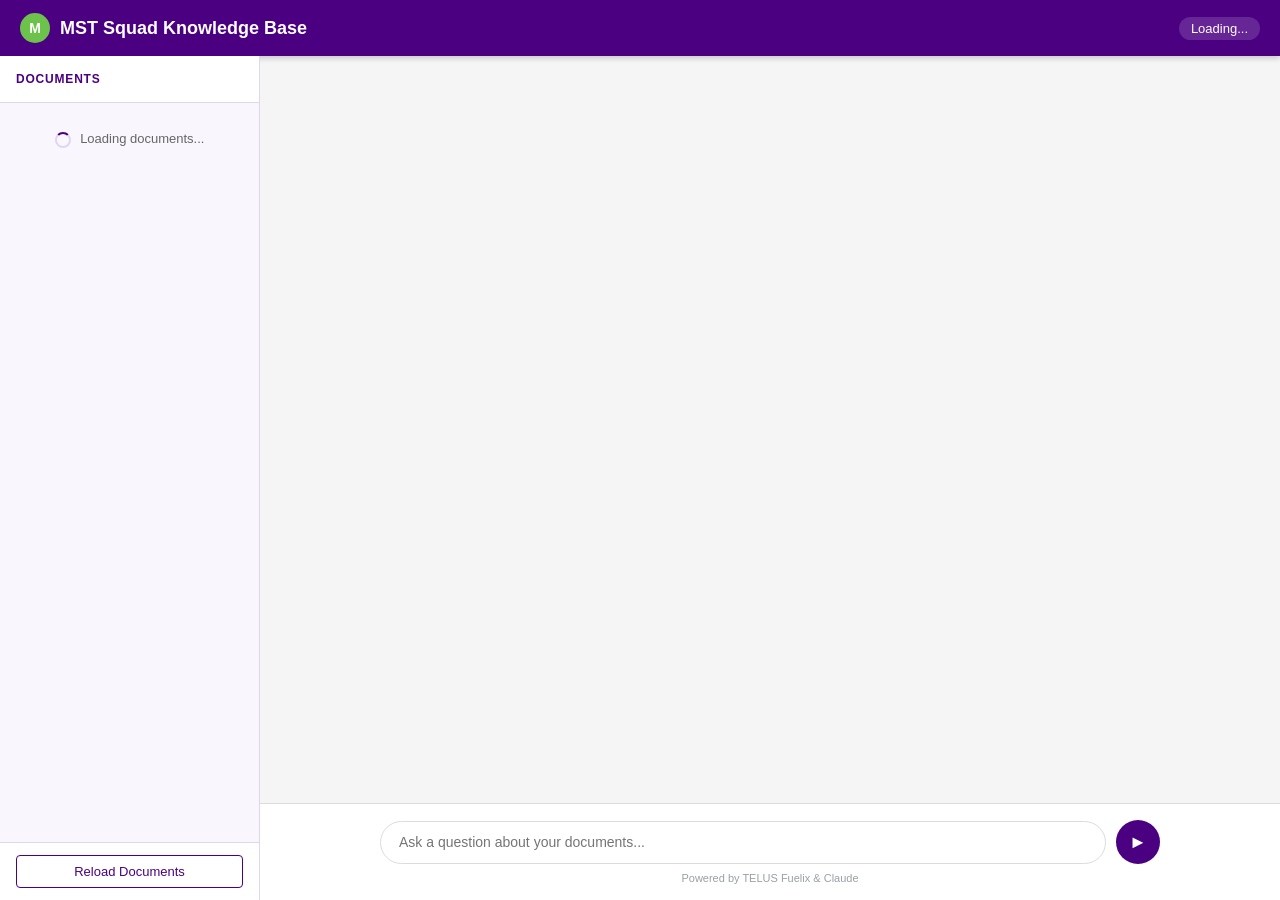
<file: drive-chat-app-gas/index.html>
<!DOCTYPE html>
<html lang="en">
<head>
  <meta charset="UTF-8">
  <meta name="viewport" content="width=device-width, initial-scale=1.0">
  <title>Drive Knowledge Base</title>
  <style>
    * { box-sizing: border-box; margin: 0; padding: 0; }

    body {
      font-family: 'Helvetica Neue', Arial, sans-serif;
      background: #f5f5f5;
      color: #1a1a1a;
      height: 100vh;
      display: flex;
      flex-direction: column;
      overflow: hidden;
    }

    /* Top bar */
    #topbar {
      background: #4B0082;
      padding: 0 20px;
      height: 56px;
      display: flex;
      align-items: center;
      justify-content: space-between;
      flex-shrink: 0;
      box-shadow: 0 2px 6px rgba(0,0,0,0.2);
    }
    #topbar-title {
      font-size: 18px;
      font-weight: 600;
      color: #fff;
      display: flex;
      align-items: center;
      gap: 10px;
    }
    #topbar-title .logo {
      width: 30px;
      height: 30px;
      background: #6CC24A;
      border-radius: 50%;
      display: flex;
      align-items: center;
      justify-content: center;
      color: white;
      font-size: 14px;
      font-weight: bold;
    }
    #topbar-user {
      font-size: 13px;
      color: rgba(255,255,255,0.85);
      display: flex;
      align-items: center;
      gap: 10px;
    }
    #user-email {
      background: rgba(255,255,255,0.15);
      border-radius: 16px;
      padding: 4px 12px;
      font-size: 13px;
      color: #fff;
    }

    /* Body layout */
    #layout {
      display: flex;
      flex: 1;
      overflow: hidden;
    }

    /* Sidebar */
    #sidebar {
      width: 260px;
      background: #f9f6fd;
      border-right: 1px solid #e0d6f0;
      display: flex;
      flex-direction: column;
      flex-shrink: 0;
    }
    #sidebar-header {
      padding: 16px;
      font-size: 12px;
      font-weight: 700;
      color: #4B0082;
      text-transform: uppercase;
      letter-spacing: 0.8px;
      border-bottom: 1px solid #e0d6f0;
      background: #fff;
    }
    #doc-list {
      flex: 1;
      overflow-y: auto;
      padding: 8px 0;
    }
    .doc-item {
      padding: 8px 16px;
      font-size: 13px;
      color: #1a1a1a;
      display: flex;
      align-items: flex-start;
      gap: 8px;
      cursor: default;
      transition: background 0.15s;
    }
    .doc-item:hover {
      background: #ede8f7;
    }
    .doc-icon {
      font-size: 15px;
      flex-shrink: 0;
      margin-top: 1px;
    }
    .doc-name {
      overflow: hidden;
      text-overflow: ellipsis;
      white-space: nowrap;
      flex: 1;
    }
    .doc-chars {
      font-size: 11px;
      color: #999;
      flex-shrink: 0;
    }
    #sidebar-loading {
      padding: 20px 16px;
      color: #666;
      font-size: 13px;
      text-align: center;
    }
    .spinner {
      display: inline-block;
      width: 16px;
      height: 16px;
      border: 2px solid #e0d6f0;
      border-top-color: #4B0082;
      border-radius: 50%;
      animation: spin 0.8s linear infinite;
      vertical-align: middle;
      margin-right: 6px;
    }
    @keyframes spin { to { transform: rotate(360deg); } }

    #sidebar-footer {
      padding: 12px 16px;
      border-top: 1px solid #e0d6f0;
      background: #fff;
    }
    #reload-btn {
      width: 100%;
      padding: 8px;
      background: #fff;
      border: 1px solid #4B0082;
      border-radius: 4px;
      font-size: 13px;
      color: #4B0082;
      cursor: pointer;
      transition: background 0.15s;
    }
    #reload-btn:hover { background: #ede8f7; }
    #reload-btn:disabled { color: #9aa0a6; border-color: #ccc; cursor: not-allowed; }

    /* Chat area */
    #chat-area {
      flex: 1;
      display: flex;
      flex-direction: column;
      overflow: hidden;
    }
    #messages {
      flex: 1;
      overflow-y: auto;
      padding: 24px;
      display: flex;
      flex-direction: column;
      gap: 16px;
    }

    /* Message bubbles */
    .msg {
      display: flex;
      gap: 10px;
      max-width: 780px;
    }
    .msg.user {
      align-self: flex-end;
      flex-direction: row-reverse;
    }
    .msg.assistant {
      align-self: flex-start;
    }
    .avatar {
      width: 32px;
      height: 32px;
      border-radius: 50%;
      flex-shrink: 0;
      display: flex;
      align-items: center;
      justify-content: center;
      font-size: 14px;
      font-weight: 600;
      margin-top: 2px;
    }
    .msg.user .avatar {
      background: #4B0082;
      color: white;
    }
    .msg.assistant .avatar {
      background: #6CC24A;
      color: white;
    }
    .bubble {
      padding: 12px 16px;
      border-radius: 18px;
      font-size: 14px;
      line-height: 1.5;
      max-width: 680px;
      word-break: break-word;
      white-space: pre-wrap;
    }
    .msg.user .bubble {
      background: #4B0082;
      color: white;
      border-bottom-right-radius: 4px;
    }
    .msg.assistant .bubble {
      background: #fff;
      color: #1a1a1a;
      border: 1px solid #e0d6f0;
      border-bottom-left-radius: 4px;
    }

    /* Typing indicator */
    .typing-dots {
      display: flex;
      gap: 4px;
      align-items: center;
      padding: 14px 16px;
    }
    .typing-dots span {
      width: 8px;
      height: 8px;
      background: #6CC24A;
      border-radius: 50%;
      animation: bounce 1.2s infinite ease-in-out;
    }
    .typing-dots span:nth-child(2) { animation-delay: 0.2s; }
    .typing-dots span:nth-child(3) { animation-delay: 0.4s; }
    @keyframes bounce {
      0%, 60%, 100% { transform: translateY(0); }
      30% { transform: translateY(-6px); }
    }

    /* Input area */
    #input-area {
      background: #fff;
      border-top: 1px solid #dadce0;
      padding: 16px 24px;
      flex-shrink: 0;
    }
    #input-row {
      display: flex;
      gap: 10px;
      align-items: flex-end;
      max-width: 780px;
      margin: 0 auto;
    }
    #user-input {
      flex: 1;
      border: 1px solid #dadce0;
      border-radius: 24px;
      padding: 10px 18px;
      font-size: 14px;
      font-family: inherit;
      resize: none;
      outline: none;
      max-height: 140px;
      overflow-y: auto;
      line-height: 1.5;
      transition: border-color 0.15s;
    }
    #user-input:focus { border-color: #4B0082; }
    #send-btn {
      width: 44px;
      height: 44px;
      border-radius: 50%;
      background: #4B0082;
      color: white;
      border: none;
      cursor: pointer;
      display: flex;
      align-items: center;
      justify-content: center;
      flex-shrink: 0;
      font-size: 18px;
      transition: background 0.15s;
    }
    #send-btn:hover { background: #6CC24A; }
    #send-btn:disabled { background: #ccc; cursor: not-allowed; }
    #powered-by {
      text-align: center;
      font-size: 11px;
      color: #9aa0a6;
      margin-top: 8px;
    }

    /* Welcome / system message */
    .system-msg {
      text-align: center;
      color: #4B0082;
      font-size: 13px;
      padding: 8px 16px;
      background: #ede8f7;
      border-radius: 12px;
      align-self: center;
      max-width: 500px;
    }

    /* Error toast */
    #error-toast {
      position: fixed;
      bottom: 80px;
      left: 50%;
      transform: translateX(-50%);
      background: #d93025;
      color: white;
      padding: 10px 20px;
      border-radius: 4px;
      font-size: 13px;
      display: none;
      z-index: 100;
      max-width: 500px;
      text-align: center;
    }
  </style>
</head>
<body>

  <div id="topbar">
    <div id="topbar-title">
      <div class="logo">M</div>
      MST Squad Knowledge Base
    </div>
    <div id="topbar-user">
      <span id="user-email">Loading...</span>
    </div>
  </div>

  <div id="layout">
    <div id="sidebar">
      <div id="sidebar-header">Documents</div>
      <div id="doc-list">
        <div id="sidebar-loading">
          <span class="spinner"></span> Loading documents...
        </div>
      </div>
      <div id="sidebar-footer">
        <button id="reload-btn" onclick="reloadDocs()">Reload Documents</button>
      </div>
    </div>

    <div id="chat-area">
      <div id="messages">
        <!-- Messages appear here -->
      </div>
      <div id="input-area">
        <div id="input-row">
          <textarea
            id="user-input"
            rows="1"
            placeholder="Ask a question about your documents..."
            onkeydown="handleKey(event)"
            oninput="autoResize(this)"
          ></textarea>
          <button id="send-btn" onclick="sendMessage()" title="Send (Enter)">&#9658;</button>
        </div>
        <div id="powered-by">Powered by TELUS Fuelix &amp; Claude</div>
      </div>
    </div>
  </div>

  <div id="error-toast"></div>

  <script>
    var chatHistory = [];
    var docsLoaded = false;
    var sendingInProgress = false;

    // ---- Initialise ----
    google.script.run
      .withSuccessHandler(onStatus)
      .withFailureHandler(function(e) { console.error('getStatus error', e); })
      .getStatus();

    loadDocuments();

    // ---- Status / user info ----
    function onStatus(status) {
      var emailEl = document.getElementById('user-email');
      emailEl.textContent = status.userEmail || 'Unknown user';

      if (!status.anthropicConfigured) {
        showError('Warning: ANTHROPIC_API_KEY is not configured in Script Properties.');
      }
    }

    // ---- Documents ----
    function loadDocuments() {
      docsLoaded = false;
      document.getElementById('sidebar-loading').style.display = 'block';
      document.getElementById('doc-list').innerHTML =
        '<div id="sidebar-loading"><span class="spinner"></span> Loading documents...</div>';

      google.script.run
        .withSuccessHandler(onDocs)
        .withFailureHandler(onDocsError)
        .getDocuments();
    }

    function onDocs(docs) {
      docsLoaded = true;
      var list = document.getElementById('doc-list');
      list.innerHTML = '';

      if (!docs || docs.length === 0) {
        list.innerHTML = '<div class="doc-item" style="color:#5f6368;">No documents found.</div>';
        addSystemMessage('No documents were found. Check that FOLDER_IDS is set correctly in Script Properties and that you have access to the folders.');
        return;
      }

      docs.forEach(function(doc) {
        var item = document.createElement('div');
        item.className = 'doc-item';
        item.title = doc.name + ' (' + (doc.charCount || 0).toLocaleString() + ' chars)';

        var icon = getIcon(doc.mimeType);
        var chars = doc.charCount > 1000
          ? Math.round(doc.charCount / 1000) + 'k'
          : (doc.charCount || 0) + '';

        item.innerHTML =
          '<span class="doc-icon">' + icon + '</span>' +
          '<span class="doc-name">' + escHtml(doc.name) + '</span>' +
          '<span class="doc-chars">' + chars + '</span>';

        list.appendChild(item);
      });

      addSystemMessage('Hi! I\'ve loaded ' + docs.length + ' document' + (docs.length === 1 ? '' : 's') + '. Ask me anything about them.');
    }

    function onDocsError(err) {
      document.getElementById('doc-list').innerHTML =
        '<div class="doc-item" style="color:#d93025;">Error loading documents.</div>';
      showError('Failed to load documents: ' + (err.message || err));
    }

    function reloadDocs() {
      var btn = document.getElementById('reload-btn');
      btn.disabled = true;
      btn.textContent = 'Reloading...';

      google.script.run
        .withSuccessHandler(function(msg) {
          btn.disabled = false;
          btn.textContent = 'Reload Documents';
          loadDocuments();
        })
        .withFailureHandler(function(err) {
          btn.disabled = false;
          btn.textContent = 'Reload Documents';
          showError('Reload failed: ' + (err.message || err));
        })
        .reloadCache();
    }

    function getIcon(mimeType) {
      if (mimeType === 'application/vnd.google-apps.document') return '&#128196;';      // document
      if (mimeType === 'application/vnd.google-apps.spreadsheet') return '&#128202;';  // chart
      if (mimeType === 'application/vnd.google-apps.presentation') return '&#128209;'; // slides
      return '&#128196;';
    }

    // ---- Chat ----
    function sendMessage() {
      if (sendingInProgress) return;
      var input = document.getElementById('user-input');
      var msg = input.value.trim();
      if (!msg) return;

      input.value = '';
      autoResize(input);

      appendMessage('user', msg);
      chatHistory.push({ role: 'user', content: msg });

      var typingId = showTyping();
      setSending(true);

      var historySnapshot = chatHistory.slice(0, -1); // history before this message

      google.script.run
        .withSuccessHandler(function(reply) {
          removeTyping(typingId);
          setSending(false);
          appendMessage('assistant', reply);
          chatHistory.push({ role: 'assistant', content: reply });
          scrollToBottom();
        })
        .withFailureHandler(function(err) {
          removeTyping(typingId);
          setSending(false);
          appendMessage('assistant', 'Sorry, an error occurred: ' + (err.message || err));
          chatHistory.pop(); // remove the user message we pushed
          scrollToBottom();
        })
        .chat(msg, historySnapshot);

      scrollToBottom();
    }

    function handleKey(e) {
      if (e.key === 'Enter' && !e.shiftKey) {
        e.preventDefault();
        sendMessage();
      }
    }

    function autoResize(el) {
      el.style.height = 'auto';
      el.style.height = Math.min(el.scrollHeight, 140) + 'px';
    }

    function setSending(val) {
      sendingInProgress = val;
      document.getElementById('send-btn').disabled = val;
    }

    // ---- UI helpers ----
    function appendMessage(role, text) {
      var messages = document.getElementById('messages');
      var div = document.createElement('div');
      div.className = 'msg ' + role;

      var initial = role === 'user' ? 'U' : '&#129302;';
      div.innerHTML =
        '<div class="avatar">' + initial + '</div>' +
        '<div class="bubble">' + escHtml(text) + '</div>';

      messages.appendChild(div);
      scrollToBottom();
    }

    function addSystemMessage(text) {
      var messages = document.getElementById('messages');
      var div = document.createElement('div');
      div.className = 'system-msg';
      div.textContent = text;
      messages.appendChild(div);
      scrollToBottom();
    }

    function showTyping() {
      var messages = document.getElementById('messages');
      var div = document.createElement('div');
      var id = 'typing-' + Date.now();
      div.id = id;
      div.className = 'msg assistant';
      div.innerHTML =
        '<div class="avatar">&#129302;</div>' +
        '<div class="bubble"><div class="typing-dots"><span></span><span></span><span></span></div></div>';
      messages.appendChild(div);
      scrollToBottom();
      return id;
    }

    function removeTyping(id) {
      var el = document.getElementById(id);
      if (el) el.remove();
    }

    function scrollToBottom() {
      var msgs = document.getElementById('messages');
      msgs.scrollTop = msgs.scrollHeight;
    }

    function showError(msg) {
      var toast = document.getElementById('error-toast');
      toast.textContent = msg;
      toast.style.display = 'block';
      setTimeout(function() { toast.style.display = 'none'; }, 6000);
    }

    function escHtml(str) {
      return String(str)
        .replace(/&/g, '&amp;')
        .replace(/</g, '&lt;')
        .replace(/>/g, '&gt;')
        .replace(/"/g, '&quot;');
    }
  </script>
</body>
</html>
</file>
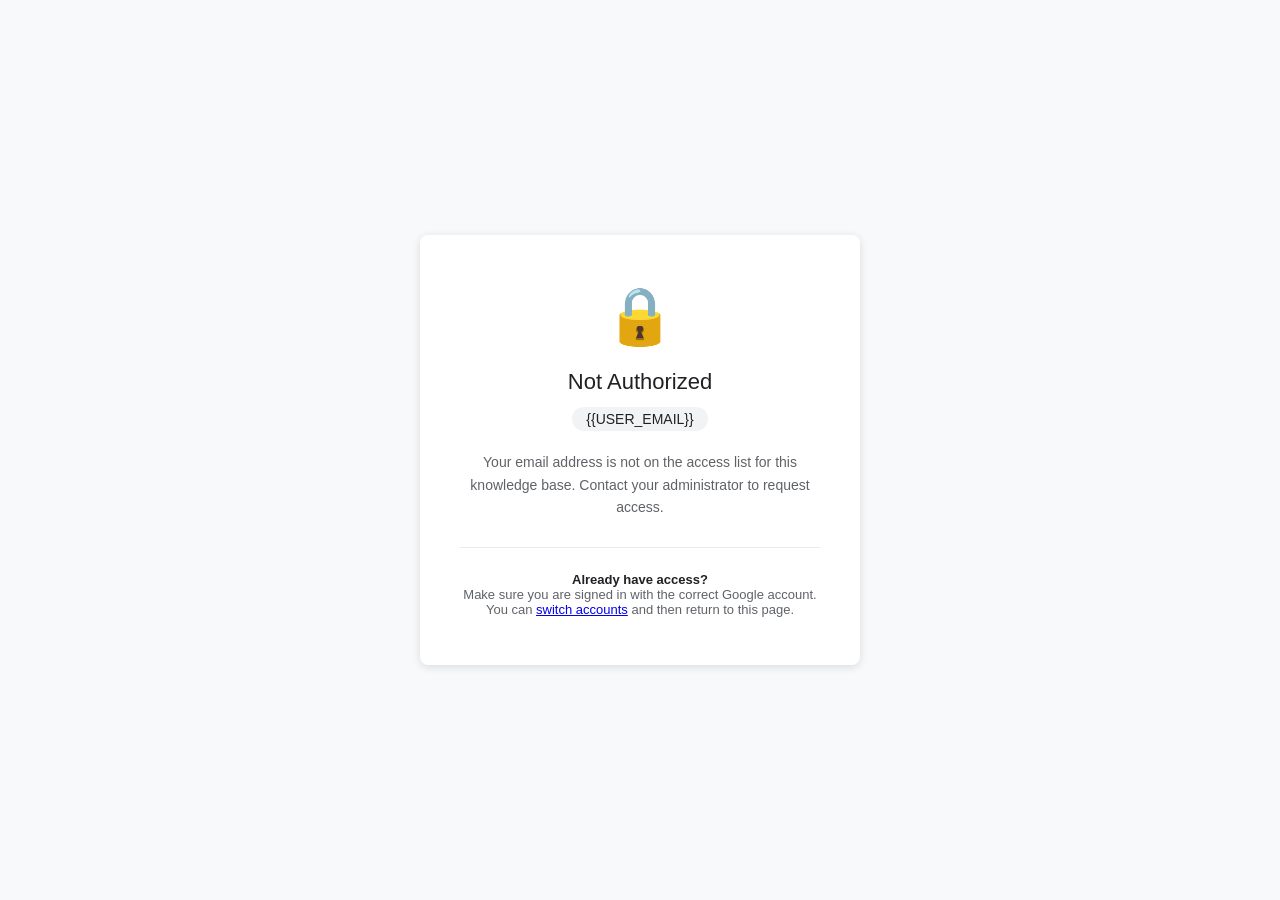
<file: drive-chat-app-gas/login.html>
<!DOCTYPE html>
<html lang="en">
<head>
  <meta charset="UTF-8">
  <meta name="viewport" content="width=device-width, initial-scale=1.0">
  <title>Access Denied — Drive Knowledge Base</title>
  <style>
    * { box-sizing: border-box; margin: 0; padding: 0; }
    body {
      font-family: 'Google Sans', Roboto, Arial, sans-serif;
      background: #f8f9fa;
      color: #202124;
      min-height: 100vh;
      display: flex;
      align-items: center;
      justify-content: center;
    }
    .card {
      background: #fff;
      border-radius: 8px;
      box-shadow: 0 2px 10px rgba(0,0,0,0.12);
      padding: 48px 40px;
      max-width: 440px;
      width: 100%;
      text-align: center;
    }
    .icon {
      font-size: 56px;
      margin-bottom: 20px;
    }
    h1 {
      font-size: 22px;
      font-weight: 500;
      color: #202124;
      margin-bottom: 12px;
    }
    .email-badge {
      display: inline-block;
      background: #f1f3f4;
      border-radius: 16px;
      padding: 4px 14px;
      font-size: 14px;
      color: #202124;
      margin-bottom: 20px;
      word-break: break-all;
    }
    p {
      font-size: 14px;
      color: #5f6368;
      line-height: 1.6;
      margin-bottom: 28px;
    }
    .divider {
      border: none;
      border-top: 1px solid #e8eaed;
      margin: 24px 0;
    }
    .contact-note {
      font-size: 13px;
      color: #5f6368;
    }
    .contact-note strong {
      color: #202124;
    }
  </style>
</head>
<body>
  <div class="card">
    <div class="icon">&#128274;</div>
    <h1>Not Authorized</h1>
    <div class="email-badge">{{USER_EMAIL}}</div>
    <p>
      Your email address is not on the access list for this knowledge base.
      Contact your administrator to request access.
    </p>
    <hr class="divider">
    <div class="contact-note">
      <strong>Already have access?</strong><br>
      Make sure you are signed in with the correct Google account.
      You can <a href="https://accounts.google.com/SignOutOptions" target="_blank">switch accounts</a> and then return to this page.
    </div>
  </div>
</body>
</html>
</file>
